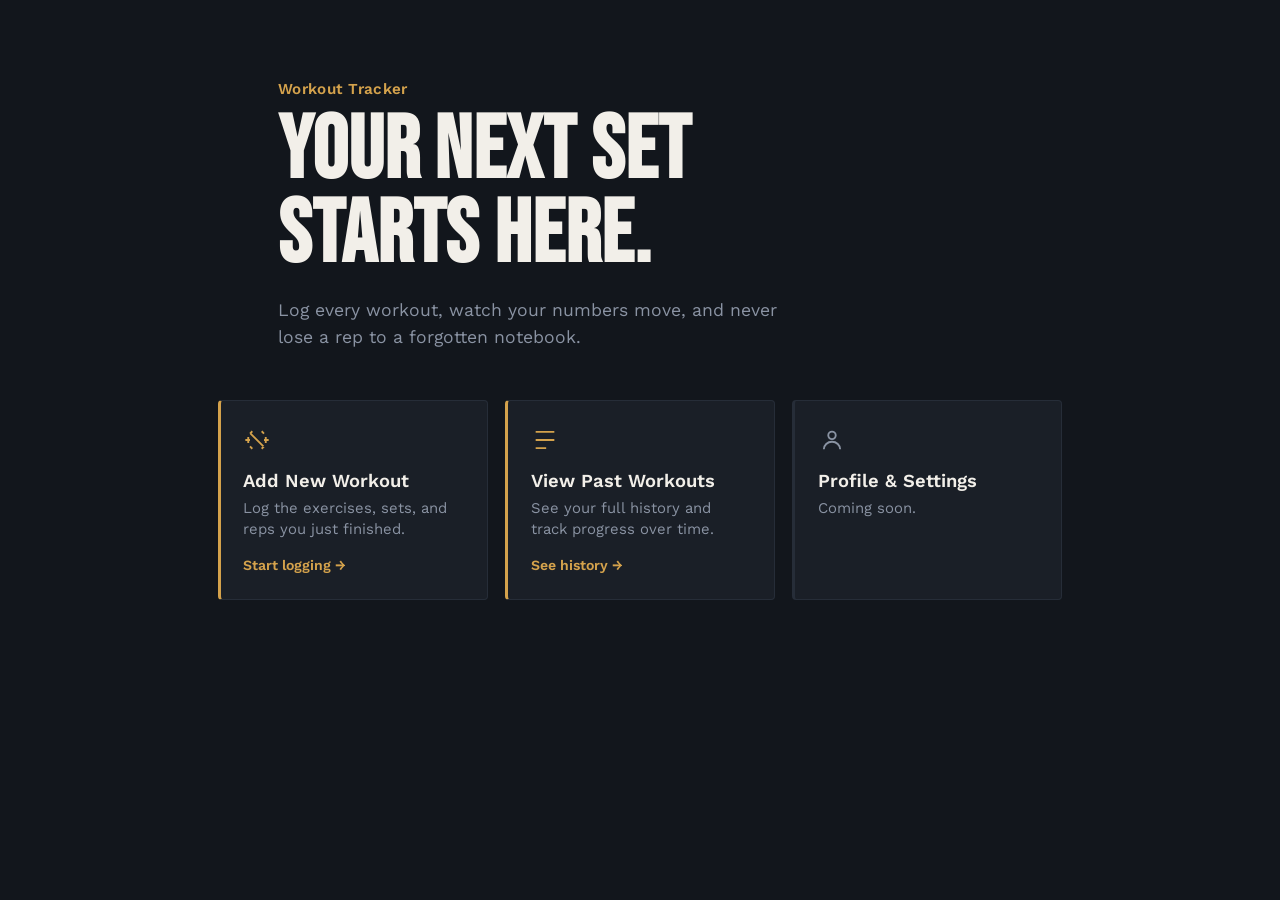
<file: frontend/index.html>
<!DOCTYPE html>
<html lang="en">
<head>
<meta charset="UTF-8">
<meta name="viewport" content="width=device-width, initial-scale=1.0">
<title>Workout Tracker</title>
<link rel="preconnect" href="https://fonts.googleapis.com">
<link rel="preconnect" href="https://fonts.gstatic.com" crossorigin>
<link href="https://fonts.googleapis.com/css2?family=Bebas+Neue&family=Work+Sans:wght@400;500;600&display=swap" rel="stylesheet">
<link rel="stylesheet" href="styles.css">
</head>
<body>

  <main class="hero">
    <div class="hero-inner">
      <p class="kicker">Workout Tracker</p>
      <h1>Your next set<br>starts here.</h1>
      <p class="subhead">Log every workout, watch your numbers move, and never lose a rep to a forgotten notebook.</p>
    </div>
  </main>

  <section class="actions" aria-label="Main actions">
    <a class="tile" href="add-workout.html">
      <svg class="tile-icon" viewBox="0 0 24 24" fill="none" stroke="currentColor" stroke-width="1.6">
        <path d="M6.5 6.5 L17.5 17.5 M2 12 h4 M18 12 h4 M4.5 9.5 v5 M19.5 9.5 v5 M8 4.5 l-2 2 M18 17.5 l-2 2 M16 4.5 l2 2 M6 17.5 l2 2"/>
      </svg>
      <h2>Add New Workout</h2>
      <p>Log the exercises, sets, and reps you just finished.</p>
      <span class="tile-go">Start logging &rarr;</span>
    </a>

    <a class="tile" href="view-workouts.html">
      <svg class="tile-icon" viewBox="0 0 24 24" fill="none" stroke="currentColor" stroke-width="1.6">
        <path d="M4 5h16M4 12h16M4 19h9"/>
      </svg>
      <h2>View Past Workouts</h2>
      <p>See your full history and track progress over time.</p>
      <span class="tile-go">See history &rarr;</span>
    </a>

    <a class="tile tile-disabled" href="#" aria-disabled="true">
      <svg class="tile-icon" viewBox="0 0 24 24" fill="none" stroke="currentColor" stroke-width="1.6">
        <circle cx="12" cy="8" r="3.2"/>
        <path d="M5 20c0-3.6 3.1-6.5 7-6.5s7 2.9 7 6.5"/>
      </svg>
      <h2>Profile &amp; Settings</h2>
      <p>Coming soon.</p>
    </a>
  </section>

</body>
</html>
</file>
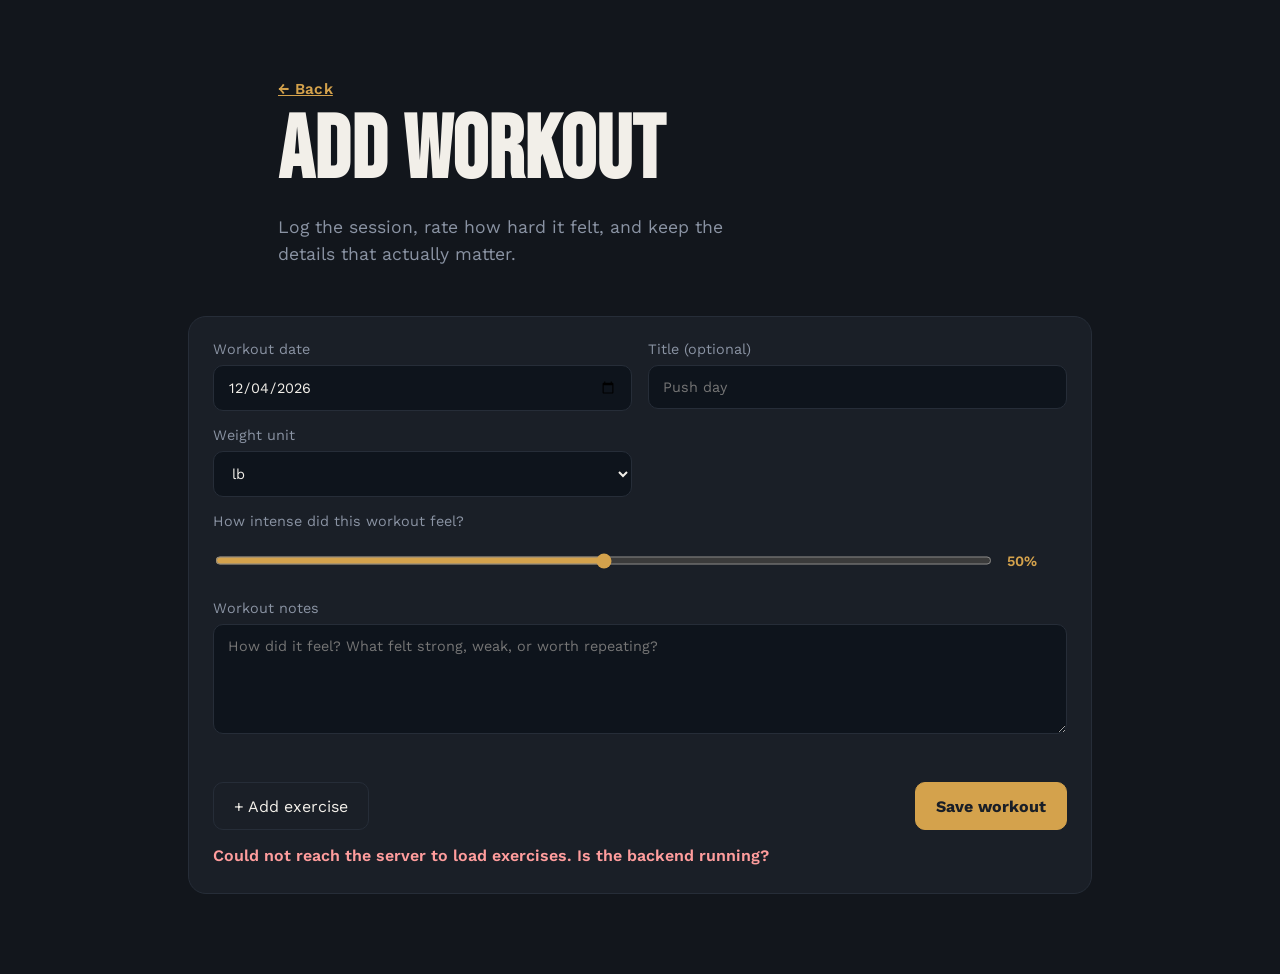
<file: frontend/add-workout.html>
<!DOCTYPE html>
<html lang="en">
<head>
<meta charset="UTF-8">
<meta name="viewport" content="width=device-width, initial-scale=1.0">
<title>Add Workout — Workout Tracker</title>
<link rel="preconnect" href="https://fonts.googleapis.com">
<link rel="preconnect" href="https://fonts.gstatic.com" crossorigin>
<link href="https://fonts.googleapis.com/css2?family=Bebas+Neue&family=Work+Sans:wght@400;500;600&display=swap" rel="stylesheet">
<link rel="stylesheet" href="styles.css">
</head>
<body>
  <main class="hero">
    <div class="hero-inner">
      <p class="kicker"><a href="index.html" style="color:inherit;">&larr; Back</a></p>
      <h1>Add Workout</h1>
      <p class="subhead">Log the session, rate how hard it felt, and keep the details that actually matter.</p>
    </div>
  </main>

  <datalist id="exercise-catalog"></datalist>

  <section class="form-panel">
    <form id="workout-form">
      <div class="form-grid">
        <label class="field">
          <span>Workout date</span>
          <input type="date" id="workout-date" required>
        </label>

        <label class="field">
          <span>Title (optional)</span>
          <input type="text" id="workout-title" placeholder="Push day">
        </label>

        <label class="field">
          <span>Weight unit</span>
          <select id="weight-unit">
            <option value="lb">lb</option>
            <option value="kg">kg</option>
          </select>
        </label>

        <div class="field intensity-field">
          <span>How intense did this workout feel?</span>
          <div class="intensity-control">
            <input type="range" min="0" max="100" value="50" id="workout-intensity">
            <output id="workout-intensity-output">50%</output>
          </div>
        </div>

        <label class="field full-span">
          <span>Workout notes</span>
          <textarea id="workout-notes" rows="3" placeholder="How did it feel? What felt strong, weak, or worth repeating?"></textarea>
        </label>
      </div>

      <div id="exercise-list" class="exercise-list" aria-live="polite"></div>

      <div class="button-row">
        <button type="button" id="add-exercise" class="secondary-btn">+ Add exercise</button>
        <button type="submit" class="primary-btn">Save workout</button>
      </div>

      <p id="form-status" class="form-status" role="status" aria-live="polite"></p>
    </form>
  </section>

  <script>
    const API_BASE = 'http://127.0.0.1:8000';

    const exerciseList = document.getElementById('exercise-list');
    const statusEl = document.getElementById('form-status');
    const datalistEl = document.getElementById('exercise-catalog');
    const params = new URLSearchParams(window.location.search);
    const editWorkoutId = params.get('editWorkoutId');
    const editWorkoutData = params.get('workoutData');

    let exerciseCounter = 0;
    let catalog = []; // [{id, name, category}, ...] fetched once from /exercises

    function escapeHtml(value) {
      const div = document.createElement('div');
      div.textContent = value;
      return div.innerHTML;
    }

    function toNumber(value) {
      if (value === '' || value === null || value === undefined) return null;
      const parsed = Number(value);
      return Number.isFinite(parsed) ? parsed : null;
    }

    function clean(value) {
      if (value === null || value === undefined) return null;
      const trimmed = String(value).trim();
      return trimmed === '' ? null : trimmed;
    }

    // ---------- Catalog loading ----------

    async function loadCatalog() {
      try {
        const response = await fetch(`${API_BASE}/exercises`);
        if (!response.ok) throw new Error('Failed to load exercise catalog.');
        catalog = await response.json();
        datalistEl.innerHTML = catalog
          .map((e) => `<option value="${escapeHtml(e.name)}">`)
          .join('');
      } catch (error) {
        statusEl.textContent = 'Could not reach the server to load exercises. Is the backend running?';
        statusEl.className = 'form-status error';
      }
    }

    function findCatalogMatch(name) {
      const normalized = name.trim().toLowerCase();
      if (!normalized) return null;
      return catalog.find((e) => e.name.toLowerCase() === normalized) || null;
    }

    // ---------- Exercise cards ----------

    function addExerciseCard(prefill = null) {
      const index = exerciseCounter;
      exerciseCounter += 1;

      const card = document.createElement('article');
      card.className = 'exercise-card';
      card.dataset.index = String(index);
      card.dataset.category = prefill?.category || '';
      card.dataset.exerciseId = prefill?.exerciseId || '';

      card.innerHTML = `
        <div class="exercise-card-header">
          <h2>Exercise ${index + 1}</h2>
          <button type="button" class="remove-btn" aria-label="Remove exercise">Remove</button>
        </div>

        <div class="exercise-grid">
          <label class="field">
            <span>Exercise name</span>
            <input type="text" data-role="name" list="exercise-catalog"
                   value="${escapeHtml(prefill?.name || '')}"
                   placeholder="Start typing: Bench Press, Running..." required>
          </label>

          <div class="field">
            <span>Type</span>
            <div class="category-indicator" data-role="category-badge">Pick an exercise to detect type</div>
            <select data-role="manual-category" hidden>
              <option value="strength">Strength (new exercise)</option>
              <option value="cardio">Cardio (new exercise)</option>
            </select>
          </div>

          <div class="strength-fields full-span" hidden>
            <div class="sets-list" data-role="strength-sets"></div>
            <button type="button" class="add-set-btn" data-role="add-strength-set">+ Add set</button>
          </div>

          <div class="cardio-fields full-span" hidden>
            <div class="sets-list" data-role="cardio-sets"></div>
            <button type="button" class="add-set-btn" data-role="add-cardio-set">+ Add interval</button>
          </div>

          <label class="field full-span">
            <span>Exercise notes</span>
            <textarea rows="2" data-role="notes" placeholder="Form cues, one-off notes, or what improved that day.">${escapeHtml(prefill?.notes || '')}</textarea>
          </label>
        </div>
      `;

      wireExerciseCard(card);

      if (prefill?.category) {
        applyCategory(card, prefill.category);
        (prefill.sets || []).forEach((set) => addSetRow(card, prefill.category, set));
      }

      const removeButton = card.querySelector('.remove-btn');
      removeButton.addEventListener('click', () => {
        card.remove();
        if (!exerciseList.children.length) addExerciseCard();
      });

      return card;
    }

    function wireExerciseCard(card) {
      const nameInput = card.querySelector('[data-role="name"]');
      const manualCategory = card.querySelector('[data-role="manual-category"]');

      const resolve = () => resolveCategoryForCard(card);
      nameInput.addEventListener('input', resolve);
      manualCategory.addEventListener('change', resolve);

      card.querySelector('[data-role="add-strength-set"]').addEventListener('click', () => {
        addSetRow(card, 'strength');
      });
      card.querySelector('[data-role="add-cardio-set"]').addEventListener('click', () => {
        addSetRow(card, 'cardio');
      });
    }

    function resolveCategoryForCard(card) {
      const nameInput = card.querySelector('[data-role="name"]');
      const manualCategory = card.querySelector('[data-role="manual-category"]');
      const badge = card.querySelector('[data-role="category-badge"]');
      const match = findCatalogMatch(nameInput.value);

      let category;
      if (match) {
        category = match.category;
        card.dataset.exerciseId = match.id;
        manualCategory.hidden = true;
        badge.hidden = false;
        badge.textContent = category === 'strength' ? 'Strength' : 'Cardio';
      } else if (nameInput.value.trim()) {
        category = manualCategory.value;
        card.dataset.exerciseId = '';
        manualCategory.hidden = false;
        badge.hidden = true;
      } else {
        card.dataset.exerciseId = '';
        card.dataset.category = '';
        manualCategory.hidden = true;
        badge.hidden = false;
        badge.textContent = 'Pick an exercise to detect type';
        toggleCategoryFields(card, null);
        return;
      }

      if (category !== card.dataset.category) {
        card.dataset.category = category;
        toggleCategoryFields(card, category);
        // Starting fresh in the newly-shown section: give it one empty row.
        const list = card.querySelector(
          category === 'strength' ? '[data-role="strength-sets"]' : '[data-role="cardio-sets"]'
        );
        if (!list.children.length) addSetRow(card, category);
      }
    }

    function applyCategory(card, category) {
      card.dataset.category = category;
      const manualCategory = card.querySelector('[data-role="manual-category"]');
      const badge = card.querySelector('[data-role="category-badge"]');
      manualCategory.value = category;
      badge.hidden = !card.dataset.exerciseId;
      manualCategory.hidden = !!card.dataset.exerciseId;
      badge.textContent = category === 'strength' ? 'Strength' : 'Cardio';
      toggleCategoryFields(card, category);
    }

    function toggleCategoryFields(card, category) {
      card.querySelector('.strength-fields').hidden = category !== 'strength';
      card.querySelector('.cardio-fields').hidden = category !== 'cardio';
    }

    // ---------- Set rows ----------

    function addSetRow(card, category, prefill = null) {
      const list = card.querySelector(
        category === 'strength' ? '[data-role="strength-sets"]' : '[data-role="cardio-sets"]'
      );
      const row = document.createElement('div');
      row.className = 'set-row';

      if (category === 'strength') {
        row.innerHTML = `
          <label class="field"><span>Reps</span>
            <input type="number" min="1" step="1" data-role="reps" value="${prefill?.reps ?? ''}" placeholder="8">
          </label>
          <label class="field"><span>Weight</span>
            <input type="number" min="0" step="0.5" data-role="weight" value="${prefill?.weight ?? ''}" placeholder="135">
          </label>
          <label class="checkbox-field"><input type="checkbox" data-role="is_warmup" ${prefill?.is_warmup ? 'checked' : ''}><span>Warm-up</span></label>
          <button type="button" class="remove-set-btn" aria-label="Remove set">&times;</button>
        `;
      } else {
        const durationMinutes = prefill?.duration_seconds != null ? prefill.duration_seconds / 60 : '';
        row.innerHTML = `
          <label class="field"><span>Reps / rounds</span>
            <input type="number" min="1" step="1" data-role="reps" value="${prefill?.reps ?? ''}" placeholder="optional">
          </label>
          <label class="field"><span>Duration (min)</span>
            <input type="number" min="0" step="0.5" data-role="duration_minutes" value="${durationMinutes}" placeholder="25">
          </label>
          <label class="field"><span>Distance (mi)</span>
            <input type="number" min="0" step="0.1" data-role="distance" value="${prefill?.distance ?? ''}" placeholder="3.1">
          </label>
          <label class="field"><span>Pace / mile</span>
            <input type="text" data-role="pace_per_mile" value="${escapeHtml(prefill?.pace_per_mile || '')}" placeholder="8:45">
          </label>
          <button type="button" class="remove-set-btn" aria-label="Remove set">&times;</button>
        `;
      }

      row.querySelector('.remove-set-btn').addEventListener('click', () => {
        if (list.children.length > 1) row.remove();
      });

      list.appendChild(row);
    }

    // ---------- Collecting the payload ----------

    async function resolveExerciseId(card) {
      const existingId = card.dataset.exerciseId;
      if (existingId) return Number(existingId);

      const name = card.querySelector('[data-role="name"]').value.trim();
      const category = card.dataset.category;
      const response = await fetch(`${API_BASE}/exercises`, {
        method: 'POST',
        headers: { 'Content-Type': 'application/json' },
        body: JSON.stringify({ name, category }),
      });

      if (response.status === 409) {
        // Someone already added this name between page load and now - just look it up.
        const refreshed = await fetch(`${API_BASE}/exercises?q=${encodeURIComponent(name)}`);
        const matches = await refreshed.json();
        const found = matches.find((e) => e.name.toLowerCase() === name.toLowerCase());
        if (found) return found.id;
      }

      const body = await response.json().catch(() => ({}));
      if (!response.ok) throw new Error(body.detail || `Could not save new exercise "${name}".`);
      return body.id;
    }

    function collectSets(card, category) {
      const list = card.querySelector(
        category === 'strength' ? '[data-role="strength-sets"]' : '[data-role="cardio-sets"]'
      );
      return Array.from(list.children).map((row) => {
        if (category === 'strength') {
          return {
            reps: toNumber(row.querySelector('[data-role="reps"]').value),
            weight: toNumber(row.querySelector('[data-role="weight"]').value),
            is_warmup: row.querySelector('[data-role="is_warmup"]').checked,
          };
        }
        const minutes = toNumber(row.querySelector('[data-role="duration_minutes"]').value);
        return {
          reps: toNumber(row.querySelector('[data-role="reps"]').value),
          duration_seconds: minutes !== null ? Math.round(minutes * 60) : null,
          distance: toNumber(row.querySelector('[data-role="distance"]').value),
          pace_per_mile: clean(row.querySelector('[data-role="pace_per_mile"]').value),
        };
      });
    }

    async function collectExercisePayload(card) {
      const category = card.dataset.category;
      if (!category) throw new Error('Pick an exercise for every exercise card before saving.');

      const exerciseId = await resolveExerciseId(card);
      const sets = collectSets(card, category).filter((set) => {
        // Drop fully-empty rows rather than sending them to the backend as invalid.
        return Object.entries(set).some(
          ([key, value]) => key !== 'is_warmup' && value !== null
        );
      });

      if (sets.length === 0) {
        const name = card.querySelector('[data-role="name"]').value.trim();
        throw new Error(`Add at least one set for "${name}".`);
      }

      return {
        exercise_id: exerciseId,
        notes: clean(card.querySelector('[data-role="notes"]').value),
        sets,
      };
    }

    // ---------- Submit ----------

    document.getElementById('workout-form').addEventListener('submit', async (event) => {
      event.preventDefault();
      statusEl.textContent = '';
      statusEl.className = 'form-status';

      try {
        const cards = Array.from(exerciseList.querySelectorAll('.exercise-card'));
        if (cards.length === 0) throw new Error('Add at least one exercise.');

        statusEl.textContent = editWorkoutId ? 'Updating workout...' : 'Saving workout...';

        const exercises = [];
        for (const card of cards) {
          exercises.push(await collectExercisePayload(card));
        }

        const payload = {
          date: document.getElementById('workout-date').value,
          title: clean(document.getElementById('workout-title').value),
          weight_unit: document.getElementById('weight-unit').value,
          intensity: toNumber(document.getElementById('workout-intensity').value),
          notes: clean(document.getElementById('workout-notes').value),
          exercises,
        };

        const method = editWorkoutId ? 'PUT' : 'POST';
        const endpoint = editWorkoutId ? `${API_BASE}/workouts/${editWorkoutId}` : `${API_BASE}/workouts`;

        const response = await fetch(endpoint, {
          method,
          headers: { 'Content-Type': 'application/json' },
          body: JSON.stringify(payload),
        });

        const body = await response.json().catch(() => ({}));
        if (!response.ok) {
          throw new Error(typeof body.detail === 'string' ? body.detail : JSON.stringify(body.detail || 'Unable to save workout.'));
        }

        statusEl.textContent = editWorkoutId ? 'Workout updated successfully.' : 'Workout saved successfully.';
        statusEl.classList.add('success');

        if (editWorkoutId) {
          window.location.href = 'view-workouts.html';
          return;
        }

        document.getElementById('workout-form').reset();
        document.getElementById('workout-date').valueAsDate = new Date();
        document.getElementById('workout-intensity-output').textContent = '50%';
        exerciseList.innerHTML = '';
        addExerciseCard();
      } catch (error) {
        statusEl.textContent = error.message;
        statusEl.classList.add('error');
      }
    });

    document.getElementById('add-exercise').addEventListener('click', () => {
      exerciseList.appendChild(addExerciseCard());
    });

    const intensityInput = document.getElementById('workout-intensity');
    intensityInput.addEventListener('input', () => {
      document.getElementById('workout-intensity-output').textContent = `${intensityInput.value}%`;
    });

    // ---------- Edit-mode prefill ----------

    function fillWorkoutForm(workout) {
      document.getElementById('workout-date').value = workout.date;
      document.getElementById('workout-title').value = workout.title || '';
      document.getElementById('weight-unit').value = workout.weight_unit || 'lb';
      document.getElementById('workout-intensity').value = workout.intensity ?? 50;
      document.getElementById('workout-intensity-output').textContent = `${workout.intensity ?? 50}%`;
      document.getElementById('workout-notes').value = workout.notes || '';
      document.querySelector('.hero h1').textContent = 'Edit Workout';
      document.querySelector('.subhead').textContent = 'Update the session details and save your changes.';
      document.querySelector('.primary-btn').textContent = 'Update workout';

      exerciseList.innerHTML = '';
      workout.exercises.forEach((we) => {
        exerciseList.appendChild(
          addExerciseCard({
            name: we.exercise.name,
            category: we.exercise.category,
            exerciseId: we.exercise.id,
            notes: we.notes,
            sets: we.sets,
          })
        );
      });
    }

    (async function init() {
      await loadCatalog();
      if (editWorkoutData) {
        try {
          fillWorkoutForm(JSON.parse(decodeURIComponent(editWorkoutData)));
        } catch (error) {
          statusEl.textContent = 'Unable to load workout for editing.';
          statusEl.className = 'form-status error';
        }
      } else {
        document.getElementById('workout-date').valueAsDate = new Date();
        addExerciseCard();
      }
    })();
  </script>
</body>
</html>
</file>
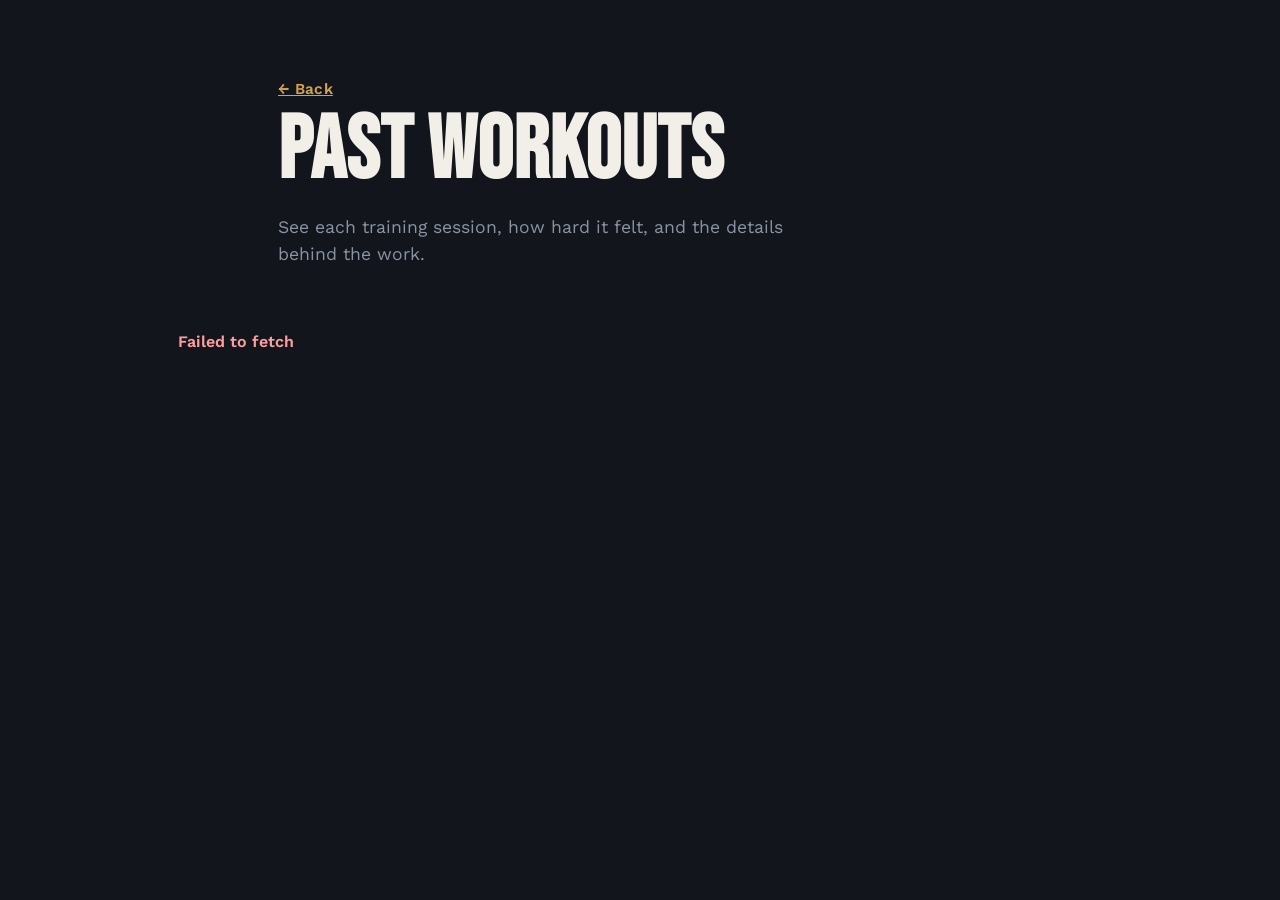
<file: frontend/view-workouts.html>
<!DOCTYPE html>
<html lang="en">
<head>
<meta charset="UTF-8">
<meta name="viewport" content="width=device-width, initial-scale=1.0">
<title>Past Workouts — Workout Tracker</title>
<link rel="preconnect" href="https://fonts.googleapis.com">
<link rel="preconnect" href="https://fonts.gstatic.com" crossorigin>
<link href="https://fonts.googleapis.com/css2?family=Bebas+Neue&family=Work+Sans:wght@400;500;600&display=swap" rel="stylesheet">
<link rel="stylesheet" href="styles.css">
</head>
<body>
  <main class="hero">
    <div class="hero-inner">
      <p class="kicker"><a href="index.html" style="color:inherit;">&larr; Back</a></p>
      <h1>Past Workouts</h1>
      <p class="subhead">See each training session, how hard it felt, and the details behind the work.</p>
    </div>
  </main>

  <section class="history-panel">
    <div id="history-list" class="history-list" aria-live="polite"></div>
    <p id="history-status" class="form-status" role="status" aria-live="polite"></p>
  </section>

  <script>
    const API_BASE = 'http://127.0.0.1:8000';
    const historyList = document.getElementById('history-list');
    const statusEl = document.getElementById('history-status');

    const DASH = '\u2013'; // en dash, shown for any missing value

    function escapeHtml(value) {
      const div = document.createElement('div');
      div.textContent = value;
      return div.innerHTML;
    }

    // Returns the dash for null/undefined/empty-string, otherwise the value untouched.
    function orDash(value) {
      return value === null || value === undefined || value === '' ? DASH : value;
    }

    function formatDate(dateString) {
      const date = new Date(dateString + 'T00:00:00');
      return new Intl.DateTimeFormat('en-US', {
        month: 'short',
        day: 'numeric',
        year: 'numeric',
      }).format(date);
    }

    function formatWeight(weight, unit) {
      return weight === null || weight === undefined ? DASH : `${weight} ${unit}`;
    }

    function formatDuration(seconds) {
      if (seconds === null || seconds === undefined) return DASH;
      const minutes = seconds / 60;
      const rounded = Number.isInteger(minutes) ? minutes : Math.round(minutes * 10) / 10;
      return `${rounded} min`;
    }

    function formatDistance(distance) {
      return distance === null || distance === undefined ? DASH : `${distance} mi`;
    }

    // ---------- Rendering one set row ----------

    function renderSetRow(set, index, category, weightUnit) {
      const warmupTag = set.is_warmup ? '<span class="warmup-tag">Warm-up</span>' : '';

      if (category === 'strength') {
        return `
          <div class="set-line">
            <span class="set-label">Set ${index + 1}</span>
            <span>${orDash(set.reps)} reps</span>
            <span>${formatWeight(set.weight, weightUnit)}</span>
            ${warmupTag}
          </div>
        `;
      }

      return `
        <div class="set-line">
          <span class="set-label">Set ${index + 1}</span>
          <span>${orDash(set.reps)} reps</span>
          <span>${formatDuration(set.duration_seconds)}</span>
          <span>${formatDistance(set.distance)}</span>
          <span>${orDash(set.pace_per_mile)} / mi</span>
        </div>
      `;
    }

    // ---------- Rendering one exercise (a catalog exercise + its sets) ----------

    function renderExercise(workoutExercise, weightUnit) {
      const exercise = workoutExercise.exercise;
      const setsHtml = (workoutExercise.sets || [])
        .map((set, index) => renderSetRow(set, index, exercise.category, weightUnit))
        .join('');

      const notes = workoutExercise.notes
        ? `<p class="exercise-notes">${escapeHtml(workoutExercise.notes)}</p>`
        : '';

      return `
        <div class="exercise-entry">
          <div class="exercise-header">
            <h3>${escapeHtml(exercise.name)}</h3>
            <span class="badge ${exercise.category}">${exercise.category}</span>
          </div>
          <div class="set-rows">
            ${setsHtml || '<p class="empty-state">No sets logged.</p>'}
          </div>
          ${notes}
        </div>
      `;
    }

    // ---------- Rendering one workout ----------

    function renderWorkout(workout) {
      const exercisesHtml = (workout.exercises || [])
        .map((we) => renderExercise(we, workout.weight_unit))
        .join('');

      const notes = workout.notes
        ? `<p class="workout-note">${escapeHtml(workout.notes)}</p>`
        : '';

      const title = workout.title ? escapeHtml(workout.title) : 'Workout';
      const intensity =
        workout.intensity === null || workout.intensity === undefined
          ? `${DASH} intensity`
          : `${workout.intensity}% intensity`;

      return `
        <article class="workout-card">
          <div class="workout-header">
            <div>
              <p class="workout-date">${formatDate(workout.date)} &middot; ${intensity}</p>
              <h2>${title}</h2>
            </div>
            <div class="workout-actions">
              <button class="small-btn edit-btn" data-id="${workout.id}">Edit</button>
              <button class="small-btn delete-btn" data-id="${workout.id}">Delete</button>
            </div>
          </div>
          ${notes}
          <div class="exercise-list-panel">
            ${exercisesHtml || '<p class="empty-state">No exercises logged for this workout.</p>'}
          </div>
        </article>
      `;
    }

    // ---------- Load + wire up actions ----------

    async function loadWorkouts() {
      try {
        statusEl.textContent = 'Loading workouts...';
        statusEl.classList.remove('error');
        const response = await fetch(`${API_BASE}/workouts`);
        if (!response.ok) throw new Error('Unable to load workouts.');

        const workouts = await response.json();

        if (!workouts.length) {
          historyList.innerHTML = '<div class="empty-panel">No workouts yet. Add your first session to start tracking progress.</div>';
          statusEl.textContent = 'No workouts logged yet.';
          return;
        }

        historyList.innerHTML = workouts.map(renderWorkout).join('');
        attachWorkoutActionHandlers();
        statusEl.textContent = `${workouts.length} workout${workouts.length === 1 ? '' : 's'} loaded.`;
      } catch (error) {
        statusEl.textContent = error.message;
        statusEl.classList.add('error');
      }
    }

    function attachWorkoutActionHandlers() {
      document.querySelectorAll('.delete-btn').forEach((button) => {
        button.addEventListener('click', async () => {
          const workoutId = button.dataset.id;
          const response = await fetch(`${API_BASE}/workouts/${workoutId}`, { method: 'DELETE' });

          if (!response.ok) {
            statusEl.textContent = 'Unable to delete workout.';
            statusEl.classList.add('error');
            return;
          }

          loadWorkouts();
        });
      });

      document.querySelectorAll('.edit-btn').forEach((button) => {
        button.addEventListener('click', async () => {
          const workoutId = button.dataset.id;
          const response = await fetch(`${API_BASE}/workouts/${workoutId}`);
          if (!response.ok) {
            statusEl.textContent = 'Unable to load workout for editing.';
            statusEl.classList.add('error');
            return;
          }

          const workout = await response.json();
          const url = new URL('add-workout.html', window.location.href);
          url.searchParams.set('editWorkoutId', workoutId);
          url.searchParams.set('workoutData', encodeURIComponent(JSON.stringify(workout)));
          window.location.href = url.toString();
        });
      });
    }

    loadWorkouts();
  </script>
</body>
</html>
</file>
<file: frontend/styles.css>
:root {
  --bg: #12161C;
  --surface: #1A1F27;
  --surface-border: #262D38;
  --accent: #D4A24C;
  --text: #F2EFE9;
  --text-muted: #8A93A3;
  --danger: #FF9D9D;
  --success: #9EE6B2;
}

* { box-sizing: border-box; }

body {
  margin: 0;
  background: var(--bg);
  color: var(--text);
  font-family: "Work Sans", -apple-system, sans-serif;
  -webkit-font-smoothing: antialiased;
}

.hero {
  padding: 5rem 1.75rem 3rem;
  max-width: 780px;
  margin: 0 auto;
}

.kicker {
  color: var(--accent);
  font-weight: 600;
  font-size: 0.95rem;
  margin: 0 0 0.75rem;
  letter-spacing: 0.02em;
}

.hero h1 {
  font-family: "Bebas Neue", "Work Sans", sans-serif;
  font-size: clamp(3rem, 8vw, 5.5rem);
  line-height: 0.95;
  margin: 0 0 1.25rem;
  letter-spacing: 0.01em;
}

.subhead {
  color: var(--text-muted);
  font-size: 1.1rem;
  line-height: 1.55;
  max-width: 46ch;
  margin: 0;
}

.actions {
  max-width: 900px;
  margin: 0 auto;
  padding: 0 1.75rem 5rem;
  display: grid;
  grid-template-columns: repeat(3, 1fr);
  gap: 1.1rem;
}

.tile {
  display: flex;
  flex-direction: column;
  align-items: flex-start;
  background: var(--surface);
  border: 1px solid var(--surface-border);
  border-left: 3px solid var(--accent);
  border-radius: 4px;
  padding: 1.6rem 1.4rem;
  text-decoration: none;
  color: var(--text);
  transition: background-color 0.15s ease, transform 0.15s ease;
}

.tile:hover,
.tile:focus-visible {
  background: #1F2530;
  transform: translateY(-2px);
}

.tile:focus-visible {
  outline: 2px solid var(--accent);
  outline-offset: 3px;
}

.tile-icon {
  width: 28px;
  height: 28px;
  color: var(--accent);
  margin-bottom: 1rem;
}

.tile h2 {
  font-family: "Work Sans", sans-serif;
  font-size: 1.15rem;
  font-weight: 600;
  margin: 0 0 0.4rem;
}

.tile p {
  color: var(--text-muted);
  font-size: 0.93rem;
  line-height: 1.4;
  margin: 0;
}

.tile-go {
  margin-top: 1.1rem;
  font-size: 0.88rem;
  font-weight: 600;
  color: var(--accent);
}

.tile-disabled {
  border-left-color: var(--surface-border);
  cursor: default;
}

.tile-disabled .tile-icon {
  color: var(--text-muted);
}

.tile-disabled:hover,
.tile-disabled:focus-visible {
  background: var(--surface);
  transform: none;
}

.form-panel {
  max-width: 960px;
  margin: 0 auto 5rem;
  padding: 0 1.75rem;
}

#workout-form {
  background: var(--surface);
  border: 1px solid var(--surface-border);
  border-radius: 18px;
  padding: 1.5rem;
}

.form-grid,
.exercise-grid {
  display: grid;
  grid-template-columns: repeat(2, minmax(0, 1fr));
  gap: 1rem;
}

.field {
  display: flex;
  flex-direction: column;
  gap: 0.5rem;
  color: var(--text-muted);
  font-size: 0.9rem;
}

.field input,
.field select,
.field textarea,
.primary-btn,
.secondary-btn,
.remove-btn {
  font: inherit;
}

.field input,
.field select,
.field textarea {
  width: 100%;
  border: 1px solid var(--surface-border);
  background: #0E141C;
  color: var(--text);
  border-radius: 10px;
  padding: 0.8rem 0.85rem;
}

.field textarea {
  resize: vertical;
  min-height: 110px;
}

.intensity-field {
  grid-column: 1 / -1;
}

.intensity-control {
  display: flex;
  align-items: center;
  gap: 0.8rem;
}

.intensity-control input[type="range"] {
  flex: 1;
  accent-color: var(--accent);
}

.intensity-control output {
  min-width: 60px;
  font-weight: 600;
  color: var(--accent);
}

.exercise-list {
  display: grid;
  gap: 1rem;
  margin-top: 1.5rem;
}

.exercise-card {
  background: rgba(255, 255, 255, 0.02);
  border: 1px solid var(--surface-border);
  border-radius: 14px;
  padding: 1rem;
}

.exercise-card-header {
  display: flex;
  justify-content: space-between;
  align-items: center;
  margin-bottom: 1rem;
}

.exercise-card-header h2 {
  margin: 0;
  font-size: 1.15rem;
}

.remove-btn {
  border: 1px solid rgba(255, 157, 157, 0.6);
  background: transparent;
  color: var(--danger);
  border-radius: 999px;
  padding: 0.45rem 0.8rem;
  cursor: pointer;
}

.strength-fields,
.cardio-fields {
  grid-column: 1 / -1;
}

.category-indicator {
  border: 1px dashed var(--surface-border);
  border-radius: 10px;
  padding: 0.8rem 0.85rem;
  color: var(--text-muted);
  font-size: 0.88rem;
}

.sets-list {
  display: grid;
  gap: 0.7rem;
  margin-bottom: 0.8rem;
}

.set-row {
  display: grid;
  grid-template-columns: repeat(auto-fit, minmax(90px, 1fr)) auto;
  gap: 0.7rem;
  align-items: end;
  background: rgba(255, 255, 255, 0.02);
  border: 1px solid var(--surface-border);
  border-radius: 10px;
  padding: 0.75rem;
}

.set-row .field {
  gap: 0.3rem;
  font-size: 0.82rem;
}

.set-row .field input {
  padding: 0.6rem 0.7rem;
}

.checkbox-field {
  display: flex;
  align-items: center;
  gap: 0.5rem;
  color: var(--text-muted);
  font-size: 0.85rem;
  padding-bottom: 0.7rem;
}

.remove-set-btn {
  border: 1px solid var(--surface-border);
  background: transparent;
  color: var(--text-muted);
  border-radius: 8px;
  width: 34px;
  height: 34px;
  font-size: 1.1rem;
  line-height: 1;
  cursor: pointer;
  align-self: end;
  margin-bottom: 2px;
}

.remove-set-btn:hover {
  color: var(--danger);
  border-color: var(--danger);
}

.add-set-btn {
  border: 1px dashed var(--surface-border);
  background: transparent;
  color: var(--accent);
  border-radius: 8px;
  padding: 0.55rem 0.9rem;
  font-size: 0.85rem;
  font-weight: 600;
  cursor: pointer;
}

.add-set-btn:hover {
  background: rgba(212, 162, 76, 0.08);
}

.full-span {
  grid-column: 1 / -1;
}

.button-row {
  display: flex;
  justify-content: space-between;
  gap: 1rem;
  margin-top: 1.5rem;
}

.workout-actions {
  display: flex;
  gap: 0.6rem;
}

.small-btn {
  border: 1px solid var(--surface-border);
  background: transparent;
  color: var(--text);
  border-radius: 8px;
  padding: 0.45rem 0.75rem;
  cursor: pointer;
  font-size: 0.8rem;
}

.delete-btn {
  border-color: rgba(255, 157, 157, 0.5);
  color: var(--danger);
}

.primary-btn,
.secondary-btn {
  border-radius: 10px;
  padding: 0.85rem 1.25rem;
  cursor: pointer;
  transition: transform 0.15s ease, opacity 0.15s ease;
}

.primary-btn {
  border: 1px solid var(--accent);
  background: var(--accent);
  color: #1A1F27;
  font-weight: 700;
}

.secondary-btn {
  border: 1px solid var(--surface-border);
  background: transparent;
  color: var(--text);
}

.primary-btn:hover,
.secondary-btn:hover,
.primary-btn:focus-visible,
.secondary-btn:focus-visible,
.remove-btn:hover,
.remove-btn:focus-visible {
  transform: translateY(-1px);
}

.form-status {
  min-height: 1.4rem;
  margin: 1rem 0 0;
  font-weight: 600;
}

.form-status.success {
  color: var(--success);
}

.form-status.error {
  color: var(--danger);
}

.history-panel {
  max-width: 980px;
  margin: 0 auto 5rem;
  padding: 0 1.75rem;
}

.history-list {
  display: grid;
  gap: 1.25rem;
}

.workout-card {
  background: var(--surface);
  border: 1px solid var(--surface-border);
  border-radius: 18px;
  padding: 1.3rem;
}

.workout-header {
  display: flex;
  align-items: center;
  justify-content: space-between;
  margin-bottom: 0.75rem;
}

.workout-date {
  margin: 0 0 0.2rem;
  color: var(--accent);
  font-weight: 600;
}

.workout-header h2 {
  margin: 0;
  font-size: 1.25rem;
}

.workout-note {
  margin: 0 0 1rem;
  color: var(--text-muted);
  line-height: 1.5;
}

.exercise-list-panel {
  display: grid;
  gap: 0.9rem;
}

.exercise-entry {
  background: rgba(255, 255, 255, 0.02);
  border: 1px solid var(--surface-border);
  border-radius: 12px;
  padding: 1rem;
}

.exercise-header {
  display: flex;
  justify-content: space-between;
  align-items: center;
  gap: 0.75rem;
  margin-bottom: 0.75rem;
}

.exercise-header h3 {
  margin: 0;
  font-size: 1.1rem;
}

.badge {
  display: inline-flex;
  align-items: center;
  border-radius: 999px;
  padding: 0.28rem 0.7rem;
  font-size: 0.72rem;
  font-weight: 700;
  letter-spacing: 0.04em;
  text-transform: uppercase;
}

.badge.strength {
  background: rgba(212, 162, 76, 0.15);
  color: var(--accent);
}

.badge.cardio {
  background: rgba(158, 230, 178, 0.12);
  color: var(--success);
}

.exercise-metrics {
  list-style: none;
  padding: 0;
  margin: 0;
  display: grid;
  grid-template-columns: repeat(auto-fit, minmax(120px, 1fr));
  gap: 0.8rem;
}

.exercise-metrics li {
  display: flex;
  flex-direction: column;
  gap: 0.2rem;
  background: rgba(255, 255, 255, 0.015);
  border: 1px solid rgba(255, 255, 255, 0.04);
  border-radius: 10px;
  padding: 0.6rem 0.7rem;
}

.exercise-metrics span {
  color: var(--text-muted);
  font-size: 0.75rem;
  text-transform: uppercase;
  letter-spacing: 0.04em;
}

.exercise-metrics strong {
  font-size: 0.96rem;
}

.set-rows {
  display: grid;
  gap: 0.5rem;
}

.set-line {
  display: flex;
  flex-wrap: wrap;
  align-items: center;
  gap: 0.9rem;
  background: rgba(255, 255, 255, 0.015);
  border: 1px solid rgba(255, 255, 255, 0.04);
  border-radius: 10px;
  padding: 0.55rem 0.8rem;
  font-size: 0.88rem;
  color: var(--text);
}

.set-label {
  color: var(--accent);
  font-weight: 600;
  font-size: 0.78rem;
  text-transform: uppercase;
  letter-spacing: 0.03em;
  min-width: 52px;
}

.warmup-tag {
  margin-left: auto;
  background: rgba(212, 162, 76, 0.15);
  color: var(--accent);
  font-size: 0.7rem;
  font-weight: 700;
  text-transform: uppercase;
  letter-spacing: 0.03em;
  border-radius: 999px;
  padding: 0.2rem 0.6rem;
}

.exercise-notes,
.empty-state,
.empty-panel {
  margin: 0.8rem 0 0;
  color: var(--text-muted);
  line-height: 1.5;
}

.empty-panel {
  background: var(--surface);
  border: 1px solid var(--surface-border);
  border-radius: 18px;
  padding: 1.25rem;
}

@media (max-width: 720px) {
  .actions,
  .form-grid,
  .exercise-grid {
    grid-template-columns: 1fr;
  }

  .set-row {
    grid-template-columns: 1fr;
  }

  .hero {
    padding-top: 3.5rem;
  }

  .button-row {
    flex-direction: column;
    align-items: stretch;
  }
}

@media (prefers-reduced-motion: reduce) {
  .tile,
  .primary-btn,
  .secondary-btn,
  .remove-btn {
    transition: none;
  }
}
</file>
